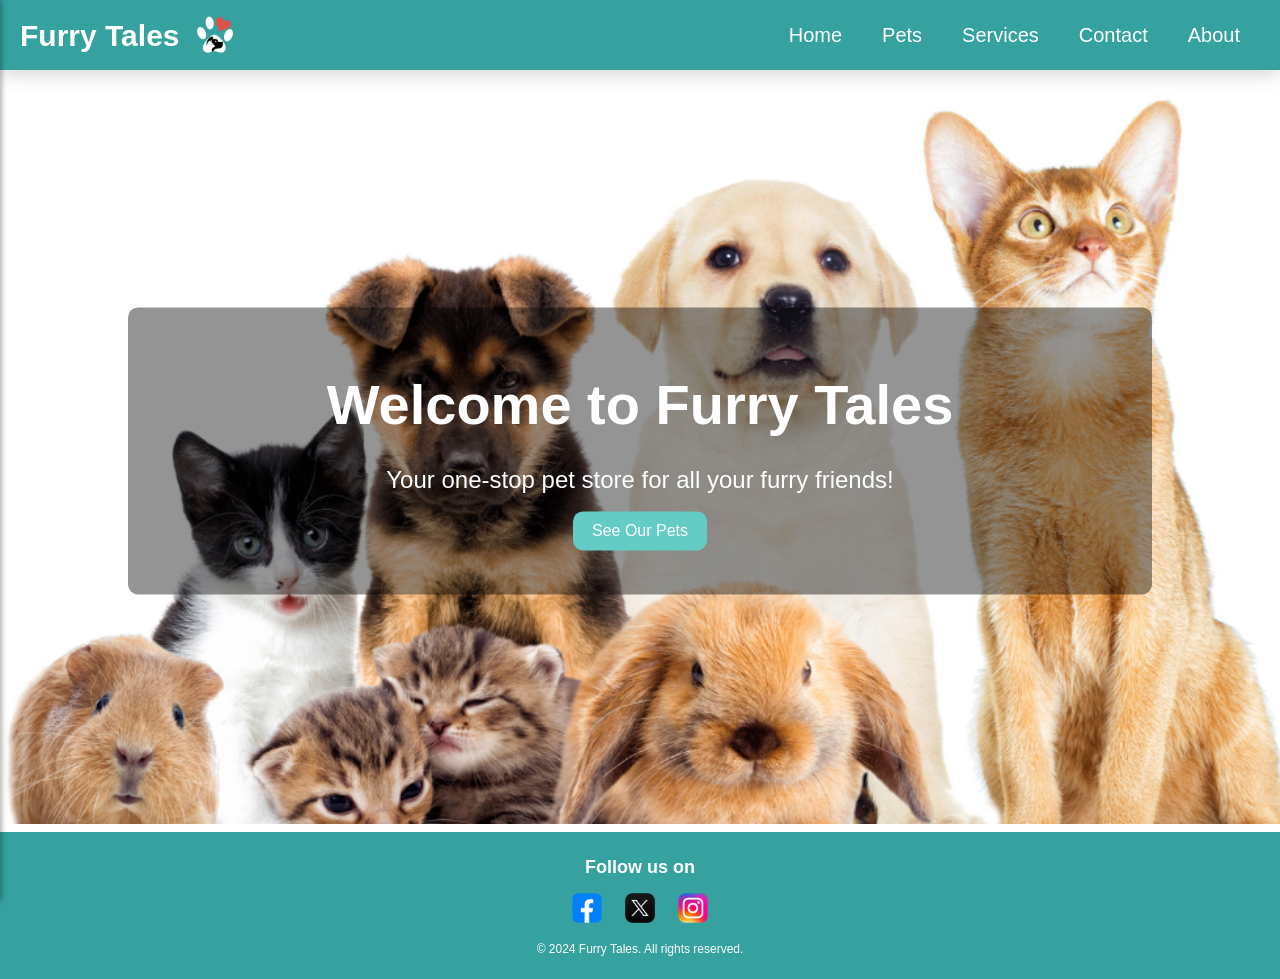
<file: index.html>
<!DOCTYPE html>
<html lang="en">

<head>
    <meta charset="UTF-8">
    <meta name="viewport" content="width=device-width, initial-scale=1.0">
    <title>Furry Tales</title>
    <link rel="icon" href="img/logo.png">
    <link rel="stylesheet" href="style.css">
</head>
<body>
    <nav class="navbar">
        <div class="navbar-container">
            <button class="navbar-toggler" onclick="toggleMenu()">&#9776;</button>
            <h1 class="logo">Furry Tales
                <img src="img/logo.png" alt="Furry Tales Logo">
            </h1>
            <ul class="menu-items default-menu">
                <li><a href="index.html">Home</a></li>
                <li><a href="pet-details.html">Pets</a></li>
                <li><a href="services.html">Services</a></li>
                <li><a href="contact.html">Contact</a></li>
                <li><a href="about.html">About</a></li>
            </ul>
        </div>
    </nav>
    <div class="side-menu" id="sideMenu">
        <button class="close-btn" onclick="toggleMenu()">&times;</button>
        <ul class="menu-items">
            <li><a href="index.html">Home</a></li>
            <li><a href="pet-details.html">Pets</a></li>
            <li><a href="services.html">Services</a></li>
            <li><a href="contact.html">Contact</a></li>
            <li><a href="about.html">About</a></li>
        </ul>
    </div>
    <section class="slideshow">
        <div class="slides">
            <div class="slide">
                <img src="img/1.png" alt="Slide 1">
            </div>
            <div class="slide">
                <img src="img/2.png" alt="Slide 2">
            </div>
            <div class="slide">
                <img src="img/3.png" alt="Slide 3">
            </div>
        </div>
        <div class="welcome">
            <h1 class="main-title">Welcome to Furry Tales</h1>
            <p>Your one-stop pet store for all your furry friends!</p>
            <a href="pet-details.html" class="button">See Our Pets</a>
        </div>
    </section>
    
    </section>
    
    <footer id="footer">
        <h2>Follow us on</h2>
        <div class="footer-social-media">
            <a href="https://facebook.com">
                <img src="img/facebook.png" alt="Facebook" />
            </a>
            <a href="https://twitter.com">
                <img src="img/twitter.png" alt="Twitter" />
            </a>
            <a href="https://instagram.com">
                <img src="img/instagram.png" alt="Instagram" />
            </a>
        </div>
        <p>&copy; 2024 Furry Tales. All rights reserved.</p>
    </footer>
    <script src="script.js"></script>
</body>

</html>
</file>
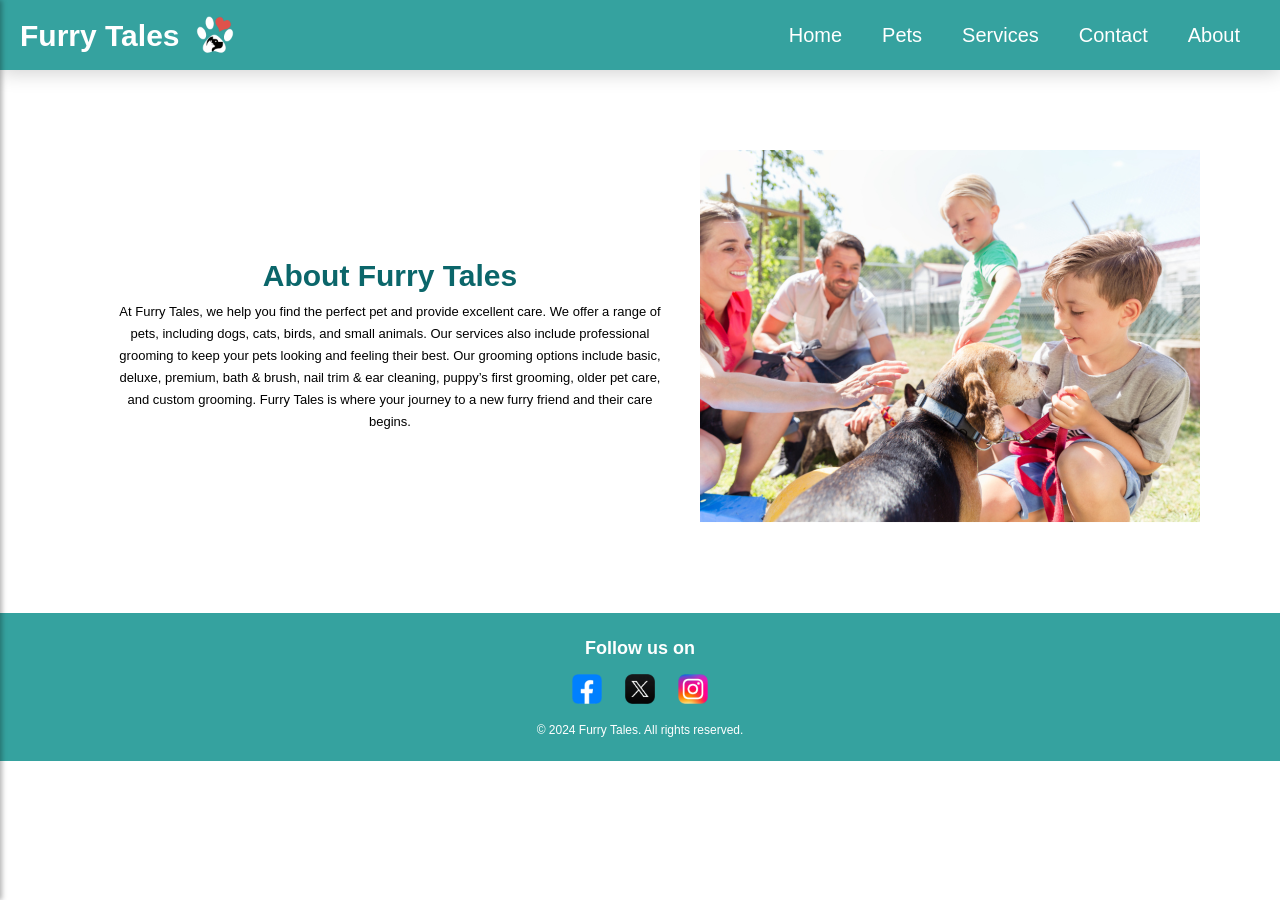
<file: about.html>
<!DOCTYPE html>
<html lang="en">

<head>
    <meta charset="UTF-8">
    <meta name="viewport" content="width=device-width, initial-scale=1.0">
    <title>Furry Tales - About Us</title>
    <link rel="icon" href="img/logo.png">
    <link rel="stylesheet" href="style.css">
</head>

<body>
    <nav class="navbar">
        <div class="navbar-container">
            <button class="navbar-toggler" onclick="toggleMenu()">&#9776;</button>
            <h1 class="logo">Furry Tales
                <img src="img/logo.png" alt="Furry Tales Logo">
            </h1>
            <ul class="menu-items default-menu">
                <li><a href="index.html">Home</a></li>
                <li><a href="pet-details.html">Pets</a></li>
                <li><a href="services.html">Services</a></li>
                <li><a href="contact.html">Contact</a></li>
                <li><a href="about.html">About</a></li>
            </ul>
        </div>
    </nav>
    <div class="side-menu" id="sideMenu">
        <button class="close-btn" onclick="toggleMenu()">&times;</button>
        <ul class="menu-items">
            <li><a href="index.html">Home</a></li>
            <li><a href="pet-details.html">Pets</a></li>
            <li><a href="services.html">Services</a></li>
            <li><a href="contact.html">Contact</a></li>
            <li><a href="about.html">About</a></li>
        </ul>
    </div>
    <section id="about">
        <div class="about-us">
            <div class="about-text">
                <h2>About Furry Tales</h2>
                <p>
                    At Furry Tales, we help you find the perfect pet and provide excellent care. We offer a range of pets, including dogs, cats, birds, and small animals. Our services also include professional grooming to keep your pets looking and feeling their best. Our grooming options include basic, deluxe, premium, bath & brush, nail trim & ear cleaning, puppy’s first grooming, older pet care, and custom grooming. Furry Tales is where your journey to a new furry friend and their care begins.</p>
            </div>
            <div class="about-img">
                <img src="img/about-us.png" alt="about">
            </div>
        </div>
    </section>

    <footer id="footer">
        <h2>Follow us on</h2>
        <div class="footer-social-media">
            <a href="https://facebook.com">
                <img src="img/facebook.png" alt="Facebook" />
            </a>
            <a href="https://twitter.com">
                <img src="img/twitter.png" alt="Twitter" />
            </a>
            <a href="https://instagram.com">
                <img src="img/instagram.png" alt="Instagram" />
            </a>
        </div>
        <p>&copy; 2024 Furry Tales. All rights reserved.</p>
    </footer>
    <script src="script.js"></script>
</body>

</html>
</file>
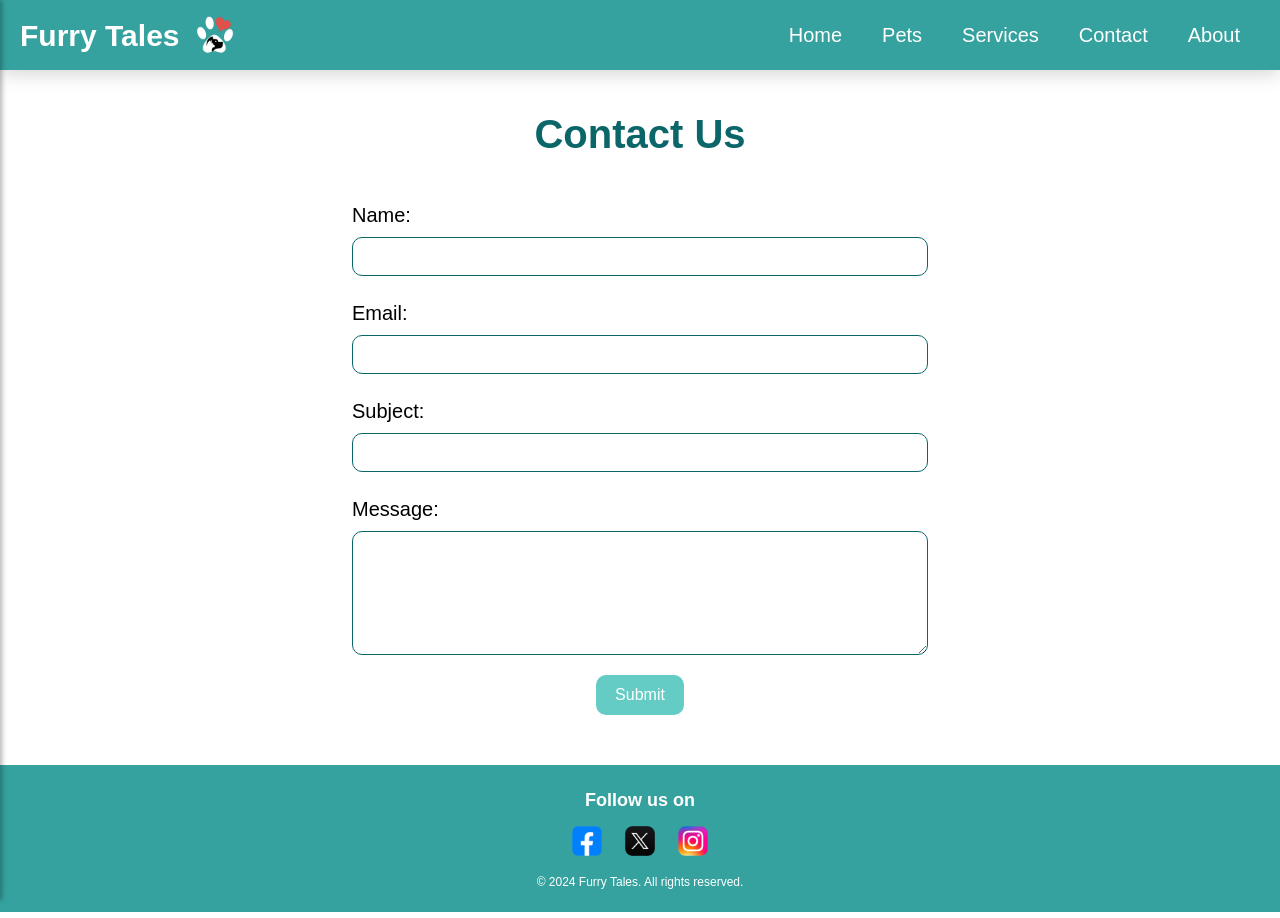
<file: contact.html>
<!DOCTYPE html>
<html lang="en">

<head>
    <meta charset="UTF-8">
    <meta name="viewport" content="width=device-width, initial-scale=1.0">
    <title>Furry Tales - Contact Us</title>    
    <link rel="icon" href="img/logo.png">
    <link rel="stylesheet" href="style.css">
</head>

<body>
    <nav class="navbar">
        <div class="navbar-container">
            <button class="navbar-toggler" onclick="toggleMenu()">&#9776;</button>
            <h1 class="logo">Furry Tales
                <img src="img/logo.png" alt="Furry Tales Logo">
            </h1>
            <ul class="menu-items default-menu">
                <li><a href="index.html">Home</a></li>
                <li><a href="pet-details.html">Pets</a></li>
                <li><a href="services.html">Services</a></li>
                <li><a href="contact.html">Contact</a></li>
                <li><a href="about.html">About</a></li>
            </ul>
        </div>
    </nav>
    <div class="side-menu" id="sideMenu">
        <button class="close-btn" onclick="toggleMenu()">&times;</button>
        <ul class="menu-items">
            <li><a href="index.html">Home</a></li>
            <li><a href="pet-details.html">Pets</a></li>
            <li><a href="services.html">Services</a></li>
            <li><a href="contact.html">Contact</a></li>
            <li><a href="about.html">About</a></li>
        </ul>
    </div>

    <section id="contact">
        <div class="contact-container">
            <h2>Contact Us</h2>
            <form id="contact-form">
                <label for="name">Name:</label>
                <input type="text" id="name">
            
                <label for="email">Email:</label>
                <input type="email" id="email">
            
                <label for="subject">Subject:</label>
                <input type="text" id="subject">
            
                <label for="message">Message:</label>
                <textarea id="message" cols="30" rows="6"></textarea>
            
                <button type="submit" class="button" onclick="validateForm()">Submit</button>
            </form>
            
        </div>
    </section>

    <footer id="footer">
        <h2>Follow us on</h2>
        <div class="footer-social-media">
            <a href="https://facebook.com">
                <img src="img/facebook.png" alt="Facebook" />
            </a>
            <a href="https://twitter.com">
                <img src="img/twitter.png" alt="Twitter" />
            </a>
            <a href="https://instagram.com">
                <img src="img/instagram.png" alt="Instagram" />
            </a>
        </div>
        <p>&copy; 2024 Furry Tales. All rights reserved.</p>
    </footer>
    <script src="script.js"></script>
</body>

</html>
</file>
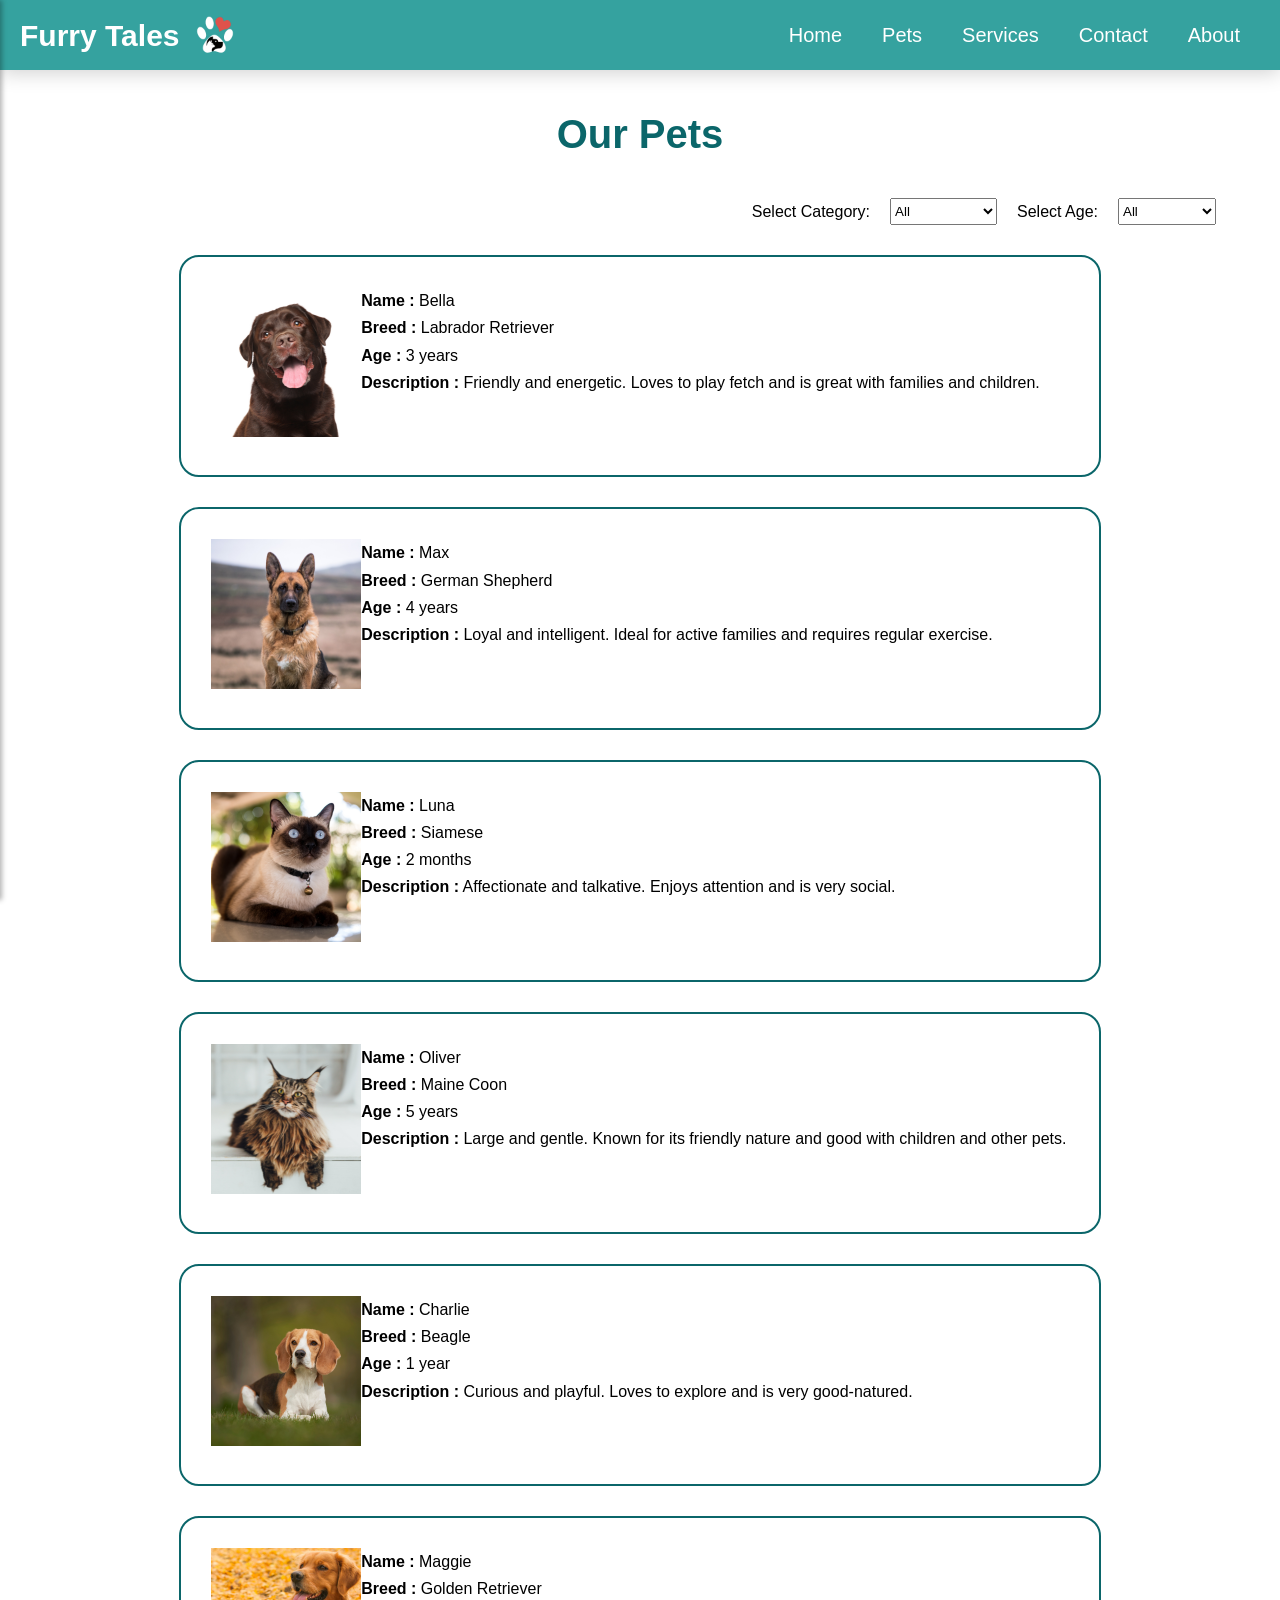
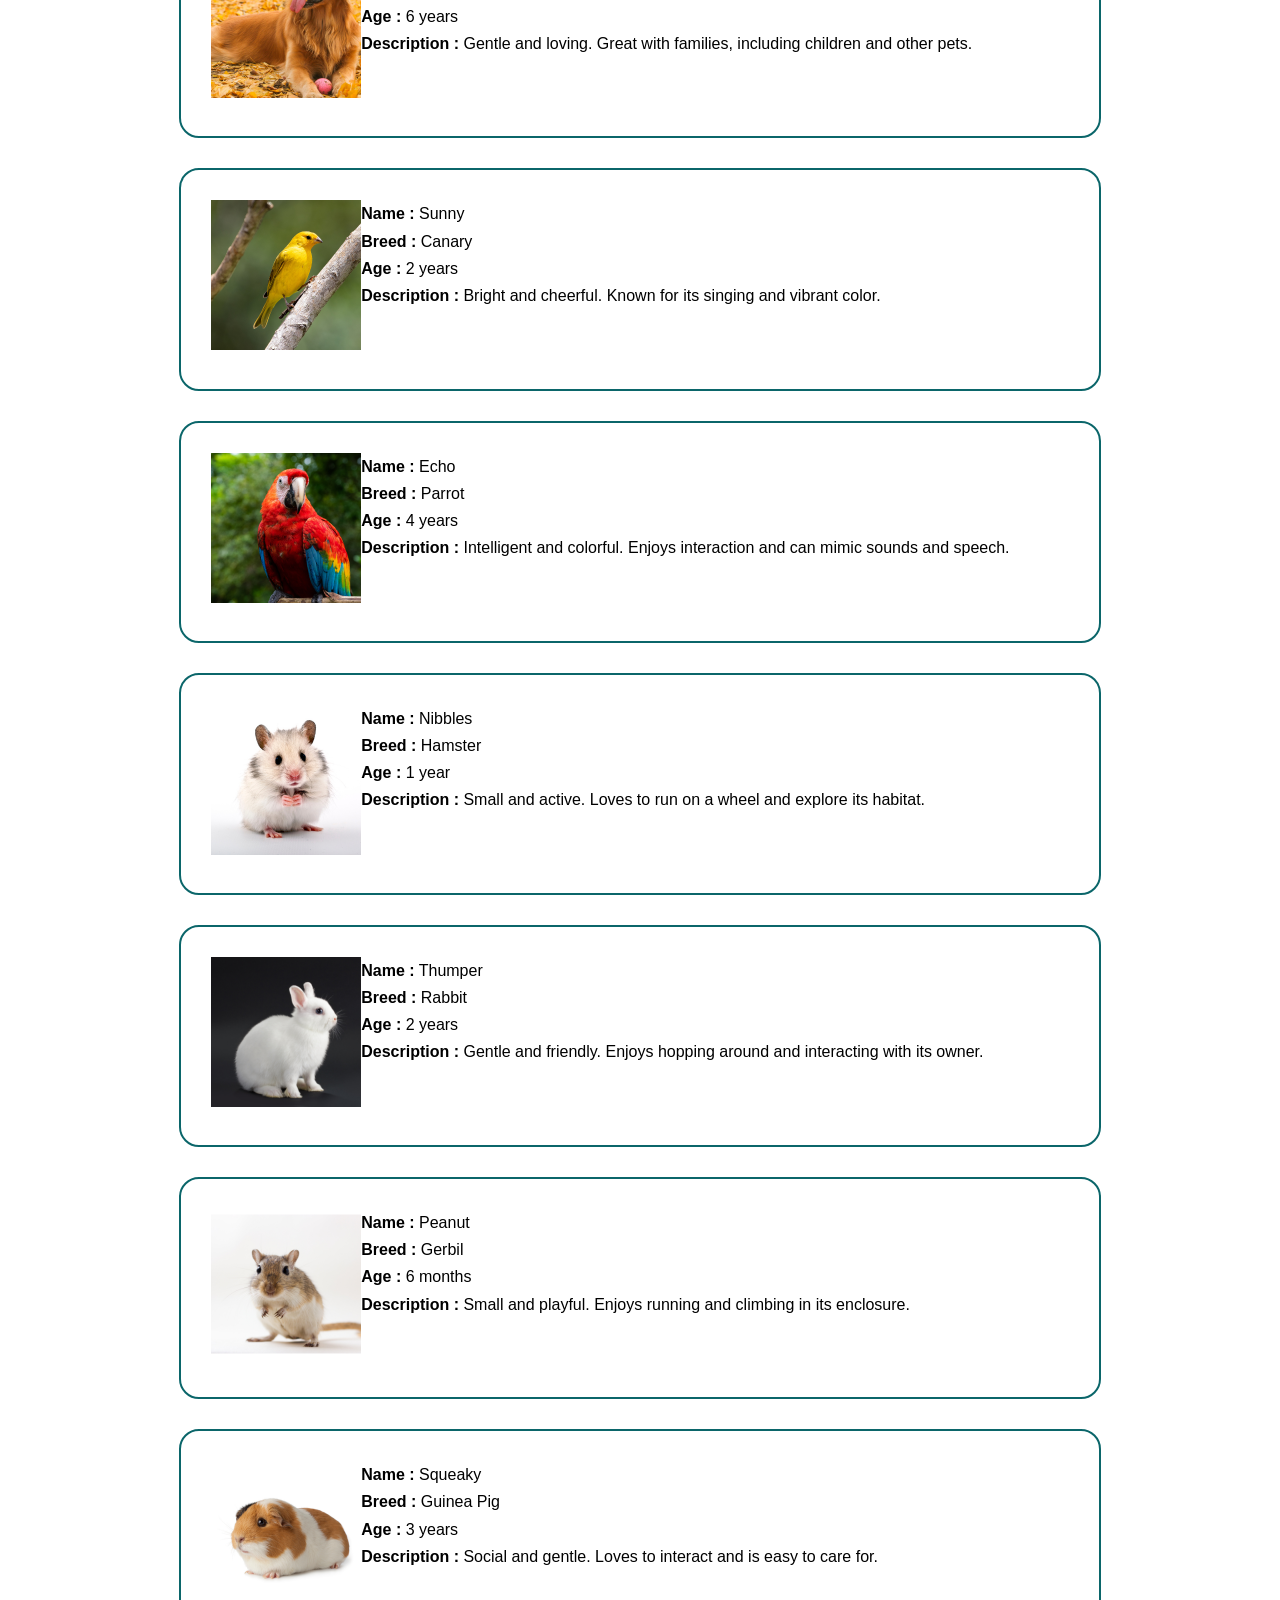
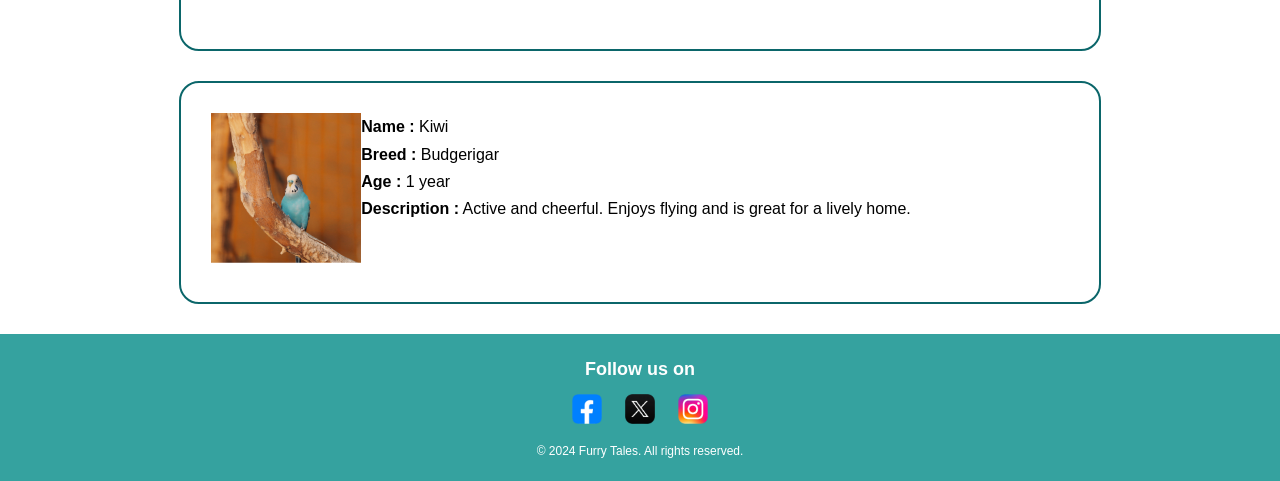
<file: pet-details.html>
<!DOCTYPE html>
<html lang="en">

<head>
    <meta charset="UTF-8">
    <meta name="viewport" content="width=device-width, initial-scale=1.0">
    <title>Furry Tales - Our Pets</title>
    <link rel="icon" href="img/logo.png">
    <link rel="stylesheet" href="style.css">
</head>

<body>
    <nav class="navbar">
        <div class="navbar-container">
            <button class="navbar-toggler" onclick="toggleMenu()">&#9776;</button>
            <h1 class="logo">Furry Tales
                <img src="img/logo.png" alt="Furry Tales Logo">
            </h1>
            <ul class="menu-items default-menu">
                <li><a href="index.html">Home</a></li>
                <li><a href="pet-details.html">Pets</a></li>
                <li><a href="services.html">Services</a></li>
                <li><a href="contact.html">Contact</a></li>
                <li><a href="about.html">About</a></li>
            </ul>
        </div>
    </nav>
    <div class="side-menu" id="sideMenu">
        <button class="close-btn" onclick="toggleMenu()">&times;</button>
        <ul class="menu-items">
            <li><a href="index.html">Home</a></li>
            <li><a href="pet-details.html">Pets</a></li>
            <li><a href="services.html">Services</a></li>
            <li><a href="contact.html">Contact</a></li>
            <li><a href="about.html">About</a></li>
        </ul>
    </div>
    
    <section id="pets">
        <h2>Our Pets</h2>
        <div class="filters">
            <label for="pet-category">Select Category:</label>
            <select id="pet-category">
                <option value="all">All</option>
                <option value="dogs">Dogs</option>
                <option value="cats">Cats</option>
                <option value="birds">Birds</option>
                <option value="small-animals">Small Animals</option>
            </select>

            <label for="pet-age">Select Age:</label>
            <select id="pet-age">
                <option value="all">All</option>
                <option value="puppy-kitten">Puppy/Kitten</option>
                <option value="adult">Adult</option>
            </select>
        </div>

        <div class="pets-container">
            <div class="pet-item" data-category="dogs" data-age="adult">
                <div class="img-container">
                    <img src="pets/Bella.png" alt="Bella">
                </div>
                <div class="details">
                    <p><b>Name :</b> Bella</p>
                    <p><b>Breed :</b> Labrador Retriever</p>
                    <p><b>Age :</b> 3 years</p>
                    <p><b>Description :</b> Friendly and energetic. Loves to play fetch and is great with families and children.</p>
                </div>
            </div>
            
            <div class="pet-item" data-category="dogs" data-age="adult">
                <div class="img-container">
                    <img src="pets/Max.png" alt="Max">
                </div>
                <div class="details">
                    <p><b>Name :</b> Max</p>
                    <p><b>Breed :</b> German Shepherd</p>
                    <p><b>Age :</b> 4 years</p>
                    <p><b>Description :</b> Loyal and intelligent. Ideal for active families and requires regular exercise.</p>
                </div>
            </div>
            
            <div class="pet-item" data-category="cats" data-age="puppy-kitten">
                <div class="img-container">
                    <img src="pets/Luna.png" alt="Luna">
                </div>
                <div class="details">
                    <p><b>Name :</b> Luna</p>
                    <p><b>Breed :</b> Siamese</p>
                    <p><b>Age :</b> 2 months</p>
                    <p><b>Description :</b> Affectionate and talkative. Enjoys attention and is very social.</p>
                </div>
            </div>
            
            <div class="pet-item" data-category="cats" data-age="adult">
                <div class="img-container">
                    <img src="pets/Oliver.png" alt="Oliver">
                </div>
                <div class="details">
                    <p><b>Name :</b> Oliver</p>
                    <p><b>Breed :</b> Maine Coon</p>
                    <p><b>Age :</b> 5 years</p>
                    <p><b>Description :</b> Large and gentle. Known for its friendly nature and good with children and other pets.</p>
                </div>
            </div>
            
            <div class="pet-item" data-category="dogs" data-age="puppy-kitten">
                <div class="img-container">
                    <img src="pets/Charlie.png" alt="Charlie">
                </div>
                <div class="details">
                    <p><b>Name :</b> Charlie</p>
                    <p><b>Breed :</b> Beagle</p>
                    <p><b>Age :</b> 1 year</p>
                    <p><b>Description :</b> Curious and playful. Loves to explore and is very good-natured.</p>
                </div>
            </div>
            
            <div class="pet-item" data-category="dogs" data-age="adult">
                <div class="img-container">
                    <img src="pets/Maggie.png" alt="Maggie">
                </div>
                <div class="details">
                    <p><b>Name :</b> Maggie</p>
                    <p><b>Breed :</b> Golden Retriever</p>
                    <p><b>Age :</b> 6 years</p>
                    <p><b>Description :</b> Gentle and loving. Great with families, including children and other pets.</p>
                </div>
            </div>
            
            <div class="pet-item" data-category="birds" data-age="adult">
                <div class="img-container">
                    <img src="pets/Sunny.png" alt="Sunny">
                </div>
                <div class="details">
                    <p><b>Name :</b> Sunny</p>
                    <p><b>Breed :</b> Canary</p>
                    <p><b>Age :</b> 2 years</p>
                    <p><b>Description :</b> Bright and cheerful. Known for its singing and vibrant color.</p>
                </div>
            </div>
            
            <div class="pet-item" data-category="birds" data-age="adult">
                <div class="img-container">
                    <img src="pets/Echo.png" alt="Echo">
                </div>
                <div class="details">
                    <p><b>Name :</b> Echo</p>
                    <p><b>Breed :</b> Parrot</p>
                    <p><b>Age :</b> 4 years</p>
                    <p><b>Description :</b> Intelligent and colorful. Enjoys interaction and can mimic sounds and speech.</p>
                </div>
            </div>
            
            <div class="pet-item" data-category="small-animals" data-age="adult">
                <div class="img-container">
                    <img src="pets/Nibbles.png" alt="Nibbles">
                </div>
                <div class="details">
                    <p><b>Name :</b> Nibbles</p>
                    <p><b>Breed :</b> Hamster</p>
                    <p><b>Age :</b> 1 year</p>
                    <p><b>Description :</b> Small and active. Loves to run on a wheel and explore its habitat.</p>
                </div>
            </div>
            
            <div class="pet-item" data-category="small-animals" data-age="adult">
                <div class="img-container">
                    <img src="pets/Thumper.png" alt="Thumper">
                </div>
                <div class="details">
                    <p><b>Name :</b> Thumper</p>
                    <p><b>Breed :</b> Rabbit</p>
                    <p><b>Age :</b> 2 years</p>
                    <p><b>Description :</b> Gentle and friendly. Enjoys hopping around and interacting with its owner.</p>
                </div>
            </div>
            
            <div class="pet-item" data-category="small-animals" data-age="puppy-kitten">
                <div class="img-container">
                    <img src="pets/Peanut.png" alt="Peanut">
                </div>
                <div class="details">
                    <p><b>Name :</b> Peanut</p>
                    <p><b>Breed :</b> Gerbil</p>
                    <p><b>Age :</b> 6 months</p>
                    <p><b>Description :</b> Small and playful. Enjoys running and climbing in its enclosure.</p>
                </div>
            </div>
            
            <div class="pet-item" data-category="small-animals" data-age="adult">
                <div class="img-container">
                    <img src="pets/Squeaky.png" alt="Squeaky">
                </div>
                <div class="details">
                    <p><b>Name :</b> Squeaky</p>
                    <p><b>Breed :</b> Guinea Pig</p>
                    <p><b>Age :</b> 3 years</p>
                    <p><b>Description :</b> Social and gentle. Loves to interact and is easy to care for.</p>
                </div>
            </div>
            
            <div class="pet-item" data-category="birds" data-age="puppy-kitten">
                <div class="img-container">
                    <img src="pets/Kiwi.png" alt="Kiwi">
                </div>
                <div class="details">
                    <p><b>Name :</b> Kiwi</p>
                    <p><b>Breed :</b> Budgerigar</p>
                    <p><b>Age :</b> 1 year</p>
                    <p><b>Description :</b> Active and cheerful. Enjoys flying and is great for a lively home.</p>
                </div>
            </div>
            
        </div>
    </section>




    <footer id="footer">
        <h2>Follow us on</h2>
        <div class="footer-social-media">
            <a href="https://facebook.com">
                <img src="img/facebook.png" alt="Facebook" />
            </a>
            <a href="https://twitter.com">
                <img src="img/twitter.png" alt="Twitter" />
            </a>
            <a href="https://instagram.com">
                <img src="img/instagram.png" alt="Instagram" />
            </a>
        </div>
        <p>&copy; 2024 Furry Tales. All rights reserved.</p>
    </footer>
    <script src="script.js"></script>
</body>

</html>
</file>
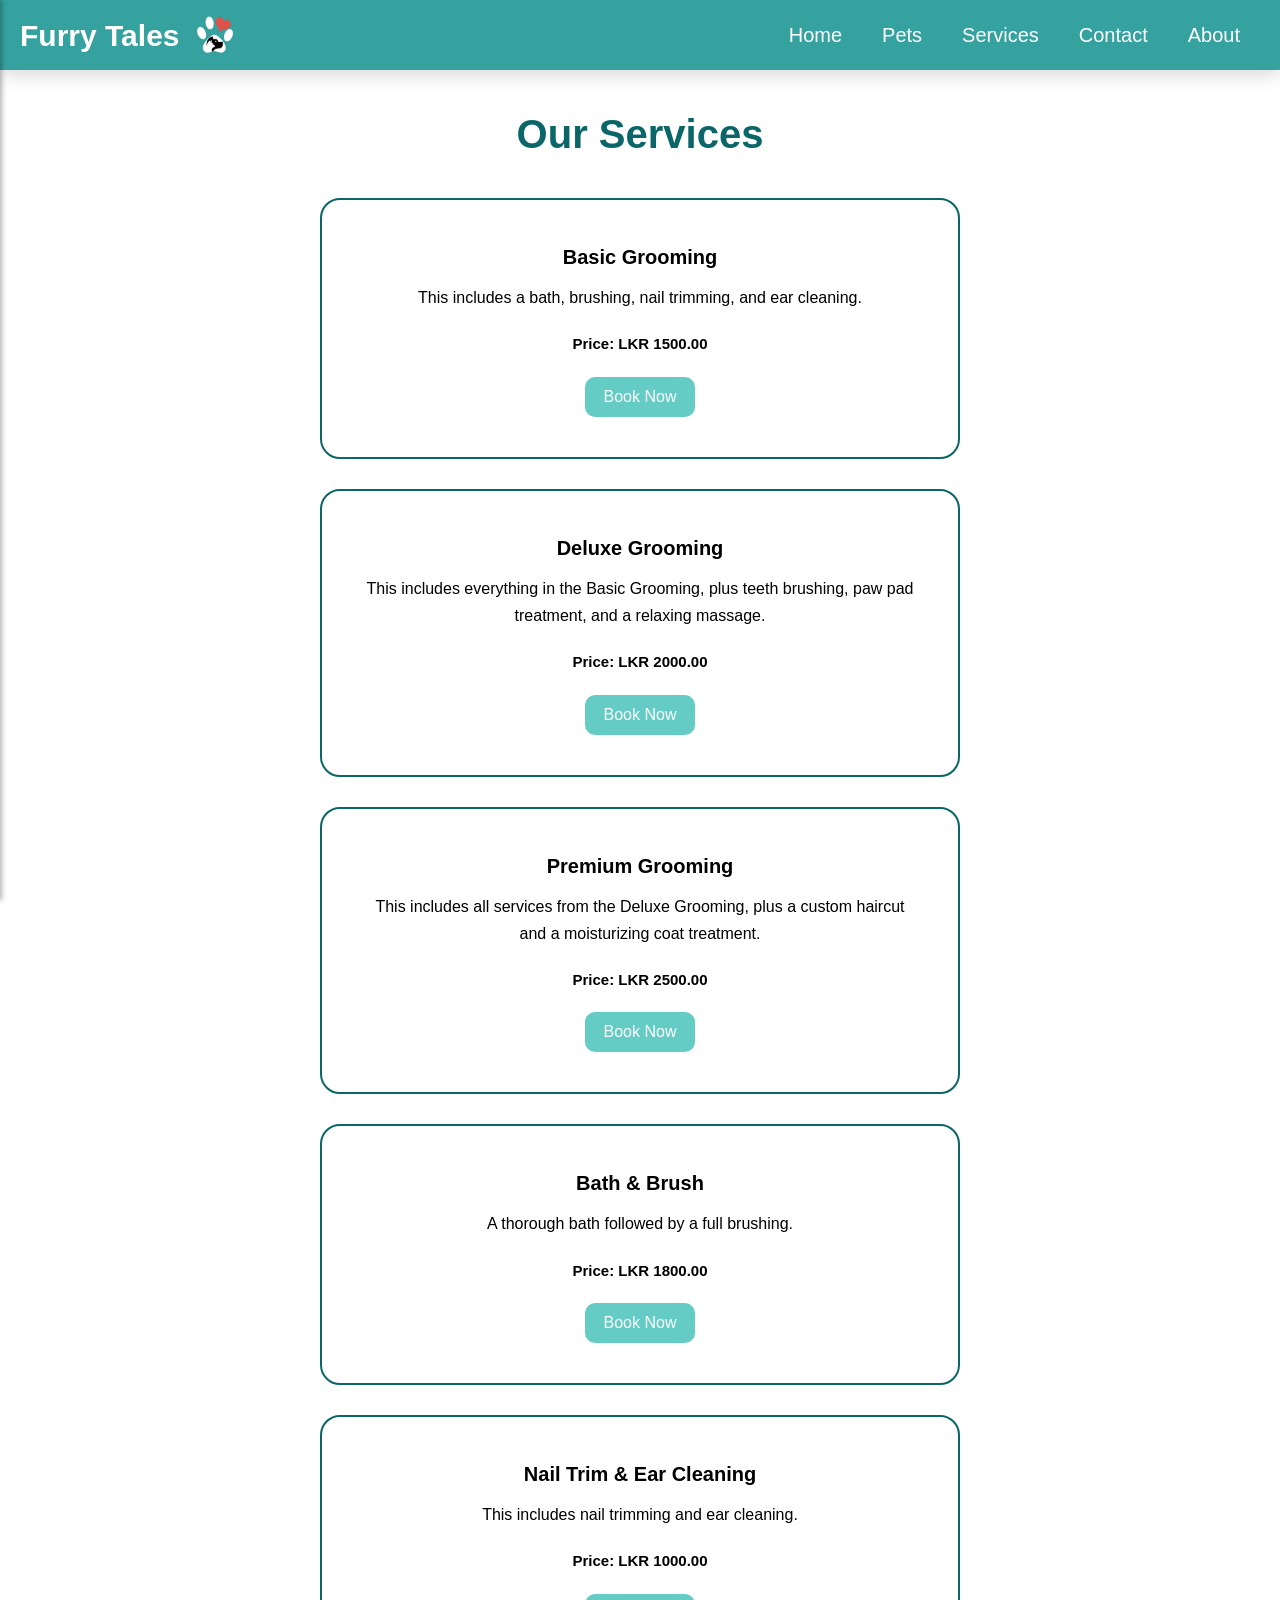
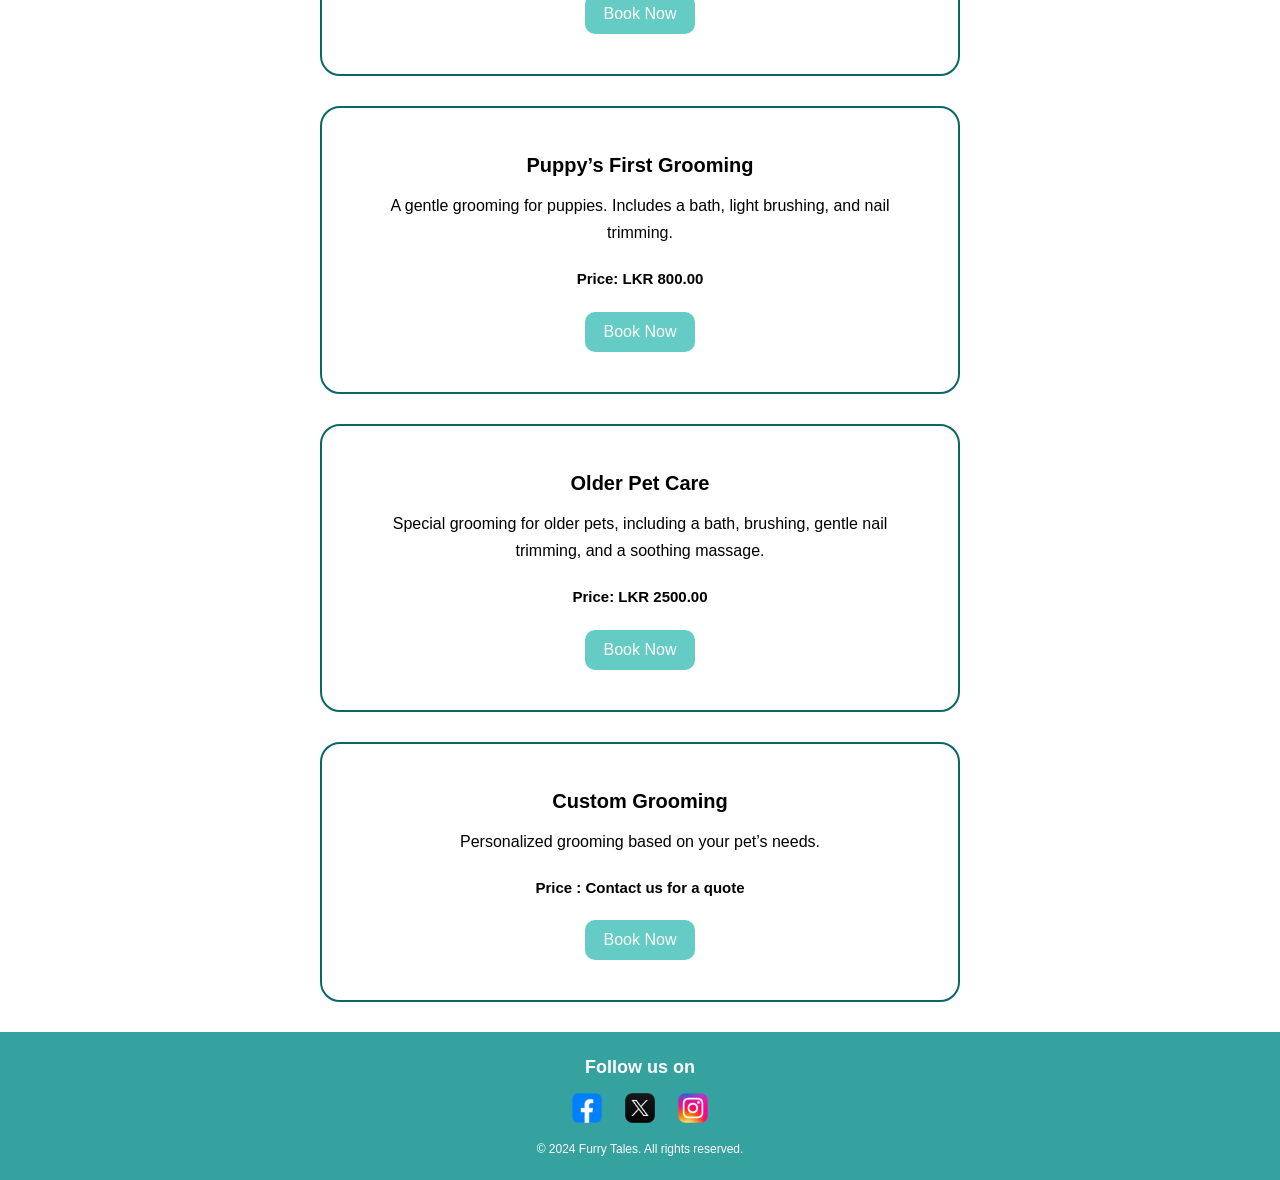
<file: services.html>
<!DOCTYPE html>
<html lang="en">

<head>
    <meta charset="UTF-8">
    <meta name="viewport" content="width=device-width, initial-scale=1.0">
    <title>Furry Tales - Our Services</title>
    <link rel="icon" href="img/logo.png">
    <link rel="stylesheet" href="style.css">
</head>

<body>
    
    <nav class="navbar">
        <div class="navbar-container">
            <button class="navbar-toggler" onclick="toggleMenu()">&#9776;</button>
            <h1 class="logo">Furry Tales
                <img src="img/logo.png" alt="Furry Tales Logo">
            </h1>
            <ul class="menu-items default-menu">
                <li><a href="index.html">Home</a></li>
                <li><a href="pet-details.html">Pets</a></li>
                <li><a href="services.html">Services</a></li>
                <li><a href="contact.html">Contact</a></li>
                <li><a href="about.html">About</a></li>
            </ul>
        </div>
    </nav>
    <div class="side-menu" id="sideMenu">
        <button class="close-btn" onclick="toggleMenu()">&times;</button>
        <ul class="menu-items">
            <li><a href="index.html">Home</a></li>
            <li><a href="pet-details.html">Pets</a></li>
            <li><a href="services.html">Services</a></li>
            <li><a href="contact.html">Contact</a></li>
            <li><a href="about.html">About</a></li>
        </ul>
    </div>

    <section id="services">
        <h2>Our Services</h2>
        <div class="services-container">
            <div class="service-item">
                <h3>Basic Grooming</h3>
                <p>This includes a bath, brushing, nail trimming, and ear cleaning.</p>
                <h5>Price: LKR 1500.00</h5>
                <button class="button" onclick="scheduleAppointment()">Book Now</button>
            </div>
            <div class="service-item">
                <h3>Deluxe Grooming</h3>
                <p>This includes everything in the Basic Grooming, plus teeth brushing, paw pad treatment, and a relaxing massage.</p>
                <h5>Price: LKR 2000.00</h5>
                <button class="button" onclick="scheduleAppointment()">Book Now</button>
            </div>
            <div class="service-item">
                <h3>Premium Grooming</h3>
                <p>This includes all services from the Deluxe Grooming, plus a custom haircut and a moisturizing coat treatment.</p>
                <h5>Price: LKR 2500.00</h5>
                <button class="button" onclick="scheduleAppointment()">Book Now</button>
            </div>
            <div class="service-item">
                <h3>Bath & Brush</h3>
                <p>A thorough bath followed by a full brushing.</p>
                <h5>Price: LKR 1800.00</h5>
                <button class="button" onclick="scheduleAppointment()">Book Now</button>
            </div>
            <div class="service-item">
                <h3>Nail Trim & Ear Cleaning</h3>
                <p>This includes nail trimming and ear cleaning.</p>
                <h5>Price: LKR 1000.00</h5>
                <button class="button" onclick="scheduleAppointment()">Book Now</button>
            </div>
            <div class="service-item">
                <h3>Puppy’s First Grooming</h3>
                <p>A gentle grooming for puppies. Includes a bath, light brushing, and nail trimming.</p>
                <h5>Price: LKR 800.00</h5>
                <button class="button" onclick="scheduleAppointment()">Book Now</button>
            </div>
            <div class="service-item">
                <h3>Older Pet Care</h3>
                <p>Special grooming for older pets, including a bath, brushing, gentle nail trimming, and a soothing massage.</p>
                <h5>Price: LKR 2500.00</h5>
                <button class="button" onclick="scheduleAppointment()">Book Now</button>
            </div>
            <div class="service-item">
                <h3>Custom Grooming</h3>
                <p>Personalized grooming based on your pet’s needs.</p>
                <h5>Price : Contact us for a quote</h5>
                <button class="button" onclick="scheduleAppointment()">Book Now</button>
            </div>
        </div>
    </section>

    <footer id="footer">
        <h2>Follow us on</h2>
        <div class="footer-social-media">
            <a href="https://facebook.com">
                <img src="img/facebook.png" alt="Facebook" />
            </a>
            <a href="https://twitter.com">
                <img src="img/twitter.png" alt="Twitter" />
            </a>
            <a href="https://instagram.com">
                <img src="img/instagram.png" alt="Instagram" />
            </a>
        </div>
        <p>&copy; 2024 Furry Tales. All rights reserved.</p>
    </footer>
    <script src="script.js"></script>
</body>

</html>
</file>
<file: style.css>
* {
    margin: 0;
    padding: 0;
    box-sizing: border-box;
    text-decoration: none;
    list-style: none;
}

body {
    font-family: "Poppins", sans-serif;
    line-height: 1.7;
}

.container {
    width: 80%;
    margin: auto;
}

.navbar {
    background: #35A29F;
    box-shadow: 0 2px 20px rgba(0, 0, 0, 0.2);
    position: sticky;
    top: 0;
    z-index: 1000;
    width: 100%;
}

.navbar-container {
    display: flex;
    align-items: center;
    justify-content: space-between;
    height: 70px;
    margin: 0 20px;
}

.navbar-toggler {
    background: none;
    border: none;
    font-size: 24px;
    color: white;
    cursor: pointer;
    display: none; 
}

.logo {
    font-size: 30px;
    color: #ffffff;
    font-weight: bold;
    display: flex;
    align-items: center;
}

.logo img {
    width: 50px;
    height: 50px;
    margin-left: 10px;
}

.default-menu {
    display: flex;
    align-items: center;
}

.default-menu li {
    margin: 0 20px;
}

.default-menu a {
    color: #ffffff;
    font-size: 20px;
    text-decoration: none;
}

.side-menu {
    position: fixed;
    top: 0;
    left: -250px;
    width: 250px;
    height: 100%;
    background: #35A29F;
    color: white;
    transition: left 0.3s ease;
    box-shadow: 2px 0 5px rgba(0, 0, 0, 0.3);
    z-index: 1001;
}

.side-menu.active {
    left: 0; /* Slide in from the left */
}

.side-menu .close-btn {
    background: none;
    border: none;
    font-size: 30px;
    color: white;
    cursor: pointer;
    position: absolute;
    top: 10px;
    right: 10px;
}

.side-menu .menu-items {
    list-style: none;
    margin: 50px 0;
    padding: 0;
}

.side-menu .menu-items li {
    margin: 20px;
}

.side-menu .menu-items a {
    color: #ffffff;
    font-size: 20px;
    text-decoration: none;
}

.welcome {
    position: absolute;
    top: 50%;
    left: 50%;
    transform: translate(-50%, -50%);
    text-align: center;
    color: #fff;
    z-index: 2;
    width: 80%;
    background: rgba(0, 0, 0, 0.418);
    padding: 50px;
    border-radius: 10px;
}

.welcome .main-title {
    font-size: 56px;
    margin-bottom: 8px;
}

.welcome p {
    font-size: 24px;
    margin-bottom: 16px;
}

.button {
    background: #64CCC5;
    color: #fff;
    padding: 11px 19px;
    border: none;
    border-radius: 10px;
    font-size: 16px;
    cursor: pointer;
}

.button:hover {
    background: #0B666A;
}

.slideshow {
    position: relative;
    overflow: hidden;
    width: 100%;
    max-width: 1340px;
    margin: auto;
}

@keyframes slide-animation {
    0%, 10% { transform: translateX(0px); }
    15%, 25% { transform: translateX(-1340px); }
    30%, 40% { transform: translateX(-2680px); }
    45%, 55% { transform: translateX(-1340px); }
    60%, 100% { transform: translateX(0px); }
}

.slides {
    display: flex;
    width: 4020px;
    animation: slide-animation 20s ease-in-out infinite reverse;
}

.slide {
    width: 1340px;
}

.slide img {
    width: 100%;
    height: auto;
}

#pets, #contact {
    width: 90%;
    margin: auto;
}
#services {
    width: 50%;
    margin: auto;
}
#pets h2, #services h2, #contact h2 {
    text-align: center;
    color: #0B666A;
    font-size: 40px;
    margin: 30px 0;
}

.filters {
    display: flex;
    justify-content: end;
    gap: 20px;
    margin-bottom: 30px;
}

.pets-container {
    width: 80%;
    margin: auto;
}

.pet-item, .service-item {
    border: #0B666A 2px solid;
    border-radius: 20px;
    margin-bottom: 30px;
    transition: 0.2s ease-in;
}

.pet-item {
    display: flex;
    padding: 30px;
}

.pet-item:hover {
    transform: translateY(-5px);
    box-shadow: 2px 2px 50px #35A29F;
}

.service-item {
    text-align: center;
    padding: 40px;
}

.service-item:hover {
    transform: translateY(-5px);
    box-shadow: 2px 2px 50px #35A29F;
}

.service-item h5 {
    font-size: 15px;
    margin: 20px 0;
}

.service-item h3 {
    margin-bottom: 10px;
    font-size: 20px;
}

.contact-container {
    width: 50%;
    margin: auto;
}

#contact-form {
    display: flex;
    flex-direction: column;
}

#contact-form label {
    font-size: 20px;
}

#contact-form input, #contact-form textarea {
    font-size: 15px;
    padding: 10px;
    margin: 5px 0 20px;
    width: 100%;
    border-radius: 10px;
    border: #0B666A 1px solid;
}

#contact-form button {
    margin: 0 auto 50px;
}

.about-us {
    display: flex;
    align-items: center;
    margin: 80px;
}

#about h2 {
    text-align: center;
    color: #0B666A;
    font-size: 30px;
}

.about-text {
    font-size: 13px;
    text-align: center;
    padding: 0 30px;
}

.about-img {
    width: 500px;
}

footer {
    background: #35A29F;
    color: #fff;
    padding: 20px;
    text-align: center;
    font-size: 12px;
}

.footer-social-media {
    margin: 10px 0;
}

.footer-social-media a {
    margin: 0 10px;
}

.footer-social-media img {
    width: 30px;
    height: auto;
}

@media (max-width: 870px) {
    .default-menu {
        display: none; 
    }

    .navbar-toggler {
        display: block; 
    }
    .menu-items li {
        margin: 10px 0;
    }

    .welcome {
        width: 90%;
        padding: 48px;
    }

    .about-us {
        flex-direction: column;
        margin: 64px;
    }

    .details {
        font-size: 13px;
    }
    
    .about-img {
        width: 100%;
        max-width: 500px;
    }
}

@media (max-width: 530px) {
    .navbar img {
        width: 40px;
        height: 40px;
    }

    .logo {
        font-size: 24px;
        margin-right: 20px;
    }

    .welcome .main-title {
        font-size: 40px;
    }

    .welcome p {
        font-size: 19.2px;
    }

    .button {
        padding: 8px 16px;
        font-size: 14.4px;
    }

    .slide {
        width: 100%;
    }

    .details {
        font-size: 10px;
    }

    .slideshow {
        max-width: 100%;
    }

    .service-item, .pet-item {
        padding: 32px;
    }
}
</file>
